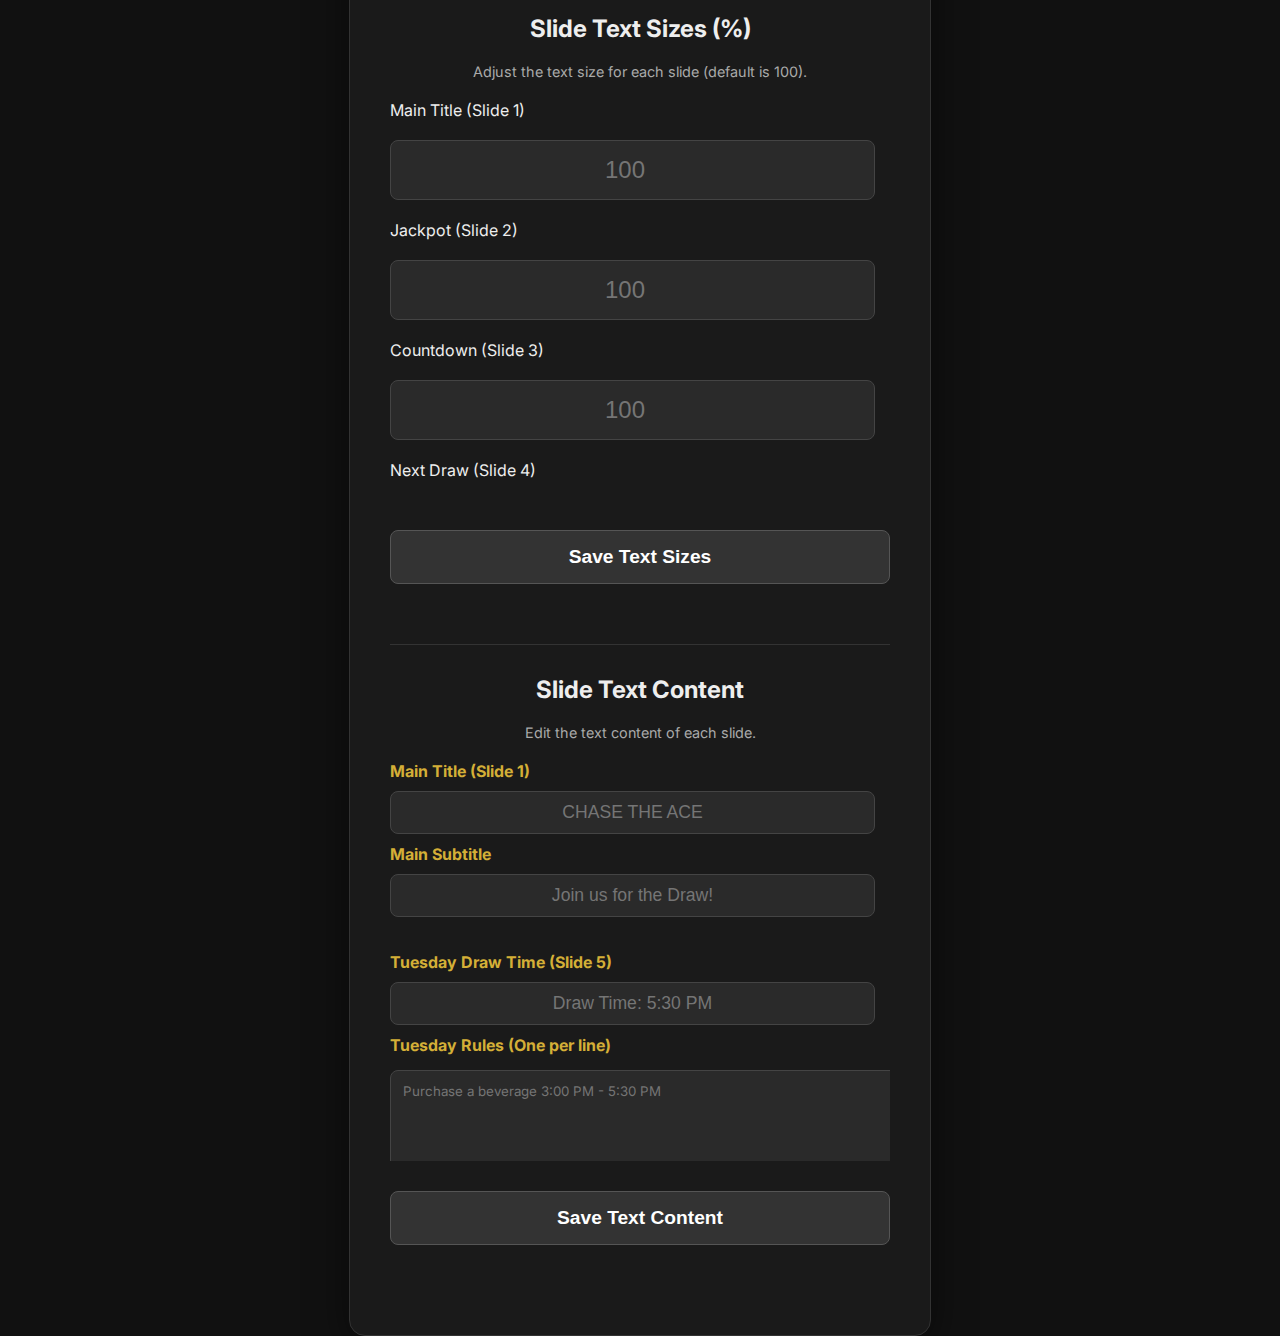
<file: admin.html>
<!DOCTYPE html>
<html lang="en">
<head>
    <meta charset="UTF-8">
    <meta name="viewport" content="width=device-width, initial-scale=1.0">
    <title>Chase the Ace - ADMIN</title>
    <link href="https://fonts.googleapis.com/css2?family=Inter:wght@400;600&display=swap" rel="stylesheet">
    <style>
        body { 
            font-family: 'Inter', sans-serif; 
            padding: 50px; 
            background: #111; 
            color: #eee;
            display: flex;
            justify-content: center;
            align-items: center;
            height: 100vh;
            margin: 0;
        }
        .admin-panel { 
            background: #1a1a1a; 
            padding: 40px; 
            border-radius: 16px; 
            width: 100%;
            max-width: 500px; 
            box-shadow: 0 10px 40px rgba(0,0,0,0.5); 
            border: 1px solid #333;
            text-align: center;
        }
        h1 { margin-top: 0; color: #d4af37; }
        input { 
            width: 100%; 
            padding: 15px; 
            font-size: 1.5rem; 
            margin: 20px 0; 
            box-sizing: border-box; 
            background: #2a2a2a;
            border: 1px solid #444;
            color: white;
            border-radius: 8px;
            text-align: center;
        }
        input:focus { outline: none; border-color: #d4af37; }
        button { 
            background: #d4af37; 
            color: black; 
            font-weight: bold;
            border: none; 
            padding: 15px 30px; 
            font-size: 1.2rem; 
            cursor: pointer; 
            width: 100%; 
            border-radius: 8px;
            transition: transform 0.1s, background 0.2s;
        }
        button:hover { background: #f59e0b; transform: scale(1.02); }
        button:active { transform: scale(0.98); }
        .status { margin-top: 20px; color: #888; text-align: center; font-size: 0.9rem; }
        .section-divider { margin: 30px 0; border: 0; border-top: 1px solid #333; }
        .section-desc { font-size: 0.9rem; color: #aaa; margin-bottom: 20px; }
        .scroll-container { text-align: left; max-height: 400px; overflow-y: auto; padding-right: 15px; margin-bottom: 20px; }
        .save-btn { margin-top: 10px; background: #333; color: white; border: 1px solid #555; margin-bottom: 30px; }
        textarea { 
            width: 100%; 
            padding: 12px; 
            background: #2a2a2a; 
            border: 1px solid #444; 
            color: white; 
            border-radius: 8px; 
            font-family: 'Inter', sans-serif;
            margin: 10px 0 20px 0;
            resize: vertical;
            min-height: 80px;
        }
        .content-row { margin-bottom: 25px; text-align: left; }
        .content-row label { font-weight: bold; color: #d4af37; display: block; margin-bottom: 5px; }
        .content-row input { margin: 5px 0 10px 0; padding: 10px; font-size: 1.1rem; }
    </style>
</head>
<body>

    <div class="admin-panel">
        <h1>Admin Control</h1>
        <p>Enter the current Jackpot amount (numbers only):</p>
        
        <input type="number" id="jackpotInput" placeholder="e.g. 1500">
        <button onclick="saveJackpot()">Update TV Screen</button>
        
        <div class="status" id="statusMsg"></div>
        
        <hr class="section-divider">

        <h2>Slide Text Sizes (%)</h2>
        <p class="section-desc">Adjust the text size for each slide (default is 100).</p>

        <div class="scroll-container">
            <label>Main Title (Slide 1)</label>
            <input type="number" id="scale-main" class="scale-input" placeholder="100">
            
            <label>Jackpot (Slide 2)</label>
            <input type="number" id="scale-jackpot" class="scale-input" placeholder="100">
            
            <label>Countdown (Slide 3)</label>
            <input type="number" id="scale-countdown" class="scale-input" placeholder="100">
            
            <label>Next Draw (Slide 4)</label>
            <input type="number" id="scale-next-draw" class="scale-input" placeholder="100">
            
            <label>Tuesday Rules (Slide 5)</label>
            <input type="number" id="scale-tuesday" class="scale-input" placeholder="100">
            
            <label>Saturday Rules (Slide 6)</label>
            <input type="number" id="scale-saturday" class="scale-input" placeholder="100">
            
            <label>How to Win (Slide 7)</label>
            <input type="number" id="scale-win" class="scale-input" placeholder="100">
        </div>

        <button onclick="saveSlideSizes()" class="save-btn">Save Text Sizes</button>
        <div class="status" id="sizeStatusMsg"></div>

        <hr class="section-divider">

        <h2>Slide Text Content</h2>
        <p class="section-desc">Edit the text content of each slide.</p>

        <div class="scroll-container">
            <!-- Main Slide -->
            <div class="content-row">
                <label>Main Title (Slide 1)</label>
                <input type="text" id="content-main-title" placeholder="CHASE THE ACE">
                <label>Main Subtitle</label>
                <input type="text" id="content-main-subtitle" placeholder="Join us for the Draw!">
            </div>

            <!-- Tuesday Slide -->
            <div class="content-row">
                <label>Tuesday Draw Time (Slide 5)</label>
                <input type="text" id="content-tue-time" placeholder="Draw Time: 5:30 PM">
                <label>Tuesday Rules (One per line)</label>
                <textarea id="content-tue-rules" placeholder="Purchase a beverage 3:00 PM - 5:30 PM"></textarea>
            </div>

            <!-- Saturday Slide -->
            <div class="content-row">
                <label>Saturday Draw Time (Slide 6)</label>
                <input type="text" id="content-sat-time" placeholder="Draw Time: 6:30 PM">
                <label>Saturday Rules (One per line)</label>
                <textarea id="content-sat-rules" placeholder="Purchase a beverage 3:00 PM - 6:30 PM"></textarea>
            </div>

            <!-- Jackpot Footer -->
            <div class="content-row">
                <label>Jackpot Slide Footer (Slide 2)</label>
                <input type="text" id="content-jackpot-footer" placeholder="Jackpot increases by $100 after every draw!">
            </div>

            <!-- How to Win -->
            <div class="content-row">
                <label>How to Win Steps (Slide 7, One per line)</label>
                <textarea id="content-win-steps" placeholder="1. Pick a card from the cabinet (52 Cards)"></textarea>
            </div>
        </div>

        <button onclick="saveSlideContent()" class="save-btn">Save Text Content</button>
        <div class="status" id="contentStatusMsg"></div>
    </div>

    <script>
        // Load current value on page load
        const currentVal = localStorage.getItem('cta_jackpot');
        if(currentVal) {
            document.getElementById('jackpotInput').value = currentVal;
        }

        function saveJackpot() {
            const amount = document.getElementById('jackpotInput').value;
            if(amount) {
                localStorage.setItem('cta_jackpot', amount);
                const msg = document.getElementById('statusMsg');
                msg.innerText = "Saved! The TV screen will update automatically within 5 seconds.";
                msg.style.color = "green";
            }
        }

        // --- Slide Size Logic ---
        const slideIds = ['main', 'jackpot', 'countdown', 'next-draw', 'tuesday', 'saturday', 'win'];

        function loadSlideSizes() {
            const storedSizes = localStorage.getItem('cta_slide_sizes');
            if (storedSizes) {
                const sizes = JSON.parse(storedSizes);
                slideIds.forEach(id => {
                    const el = document.getElementById(`scale-${id}`);
                    if (el && sizes[id]) el.value = sizes[id];
                });
            }
        }

        function saveSlideSizes() {
            const sizes = {};
            slideIds.forEach(id => {
                const el = document.getElementById(`scale-${id}`);
                if (el) sizes[id] = el.value || 100;
            });
            
            localStorage.setItem('cta_slide_sizes', JSON.stringify(sizes));
            
            const msg = document.getElementById('sizeStatusMsg');
            msg.innerText = "Sizes Saved! Updating screen...";
            msg.style.color = "lightgreen";
            setTimeout(() => { msg.innerText = ""; }, 3000);
        }

        // --- Slide Content Logic ---
        const contentFields = [
            'main-title', 'main-subtitle', 
            'tue-time', 'tue-rules', 
            'sat-time', 'sat-rules', 
            'jackpot-footer', 'win-steps'
        ];

        function loadSlideContent() {
            const storedContent = localStorage.getItem('cta_slide_content');
            if (storedContent) {
                const content = JSON.parse(storedContent);
                contentFields.forEach(field => {
                    const el = document.getElementById(`content-${field}`);
                    if (el && content[field]) el.value = content[field];
                });
            }
        }

        function saveSlideContent() {
            const content = {};
            contentFields.forEach(field => {
                const el = document.getElementById(`content-${field}`);
                if (el) content[field] = el.value;
            });
            
            localStorage.setItem('cta_slide_content', JSON.stringify(content));
            
            const msg = document.getElementById('contentStatusMsg');
            msg.innerText = "Content Saved! Updating screen...";
            msg.style.color = "lightgreen";
            setTimeout(() => { msg.innerText = ""; }, 3000);
        }

        // Initialize
        loadSlideSizes();
        loadSlideContent();
    </script>
</body>
</html>
</file>
